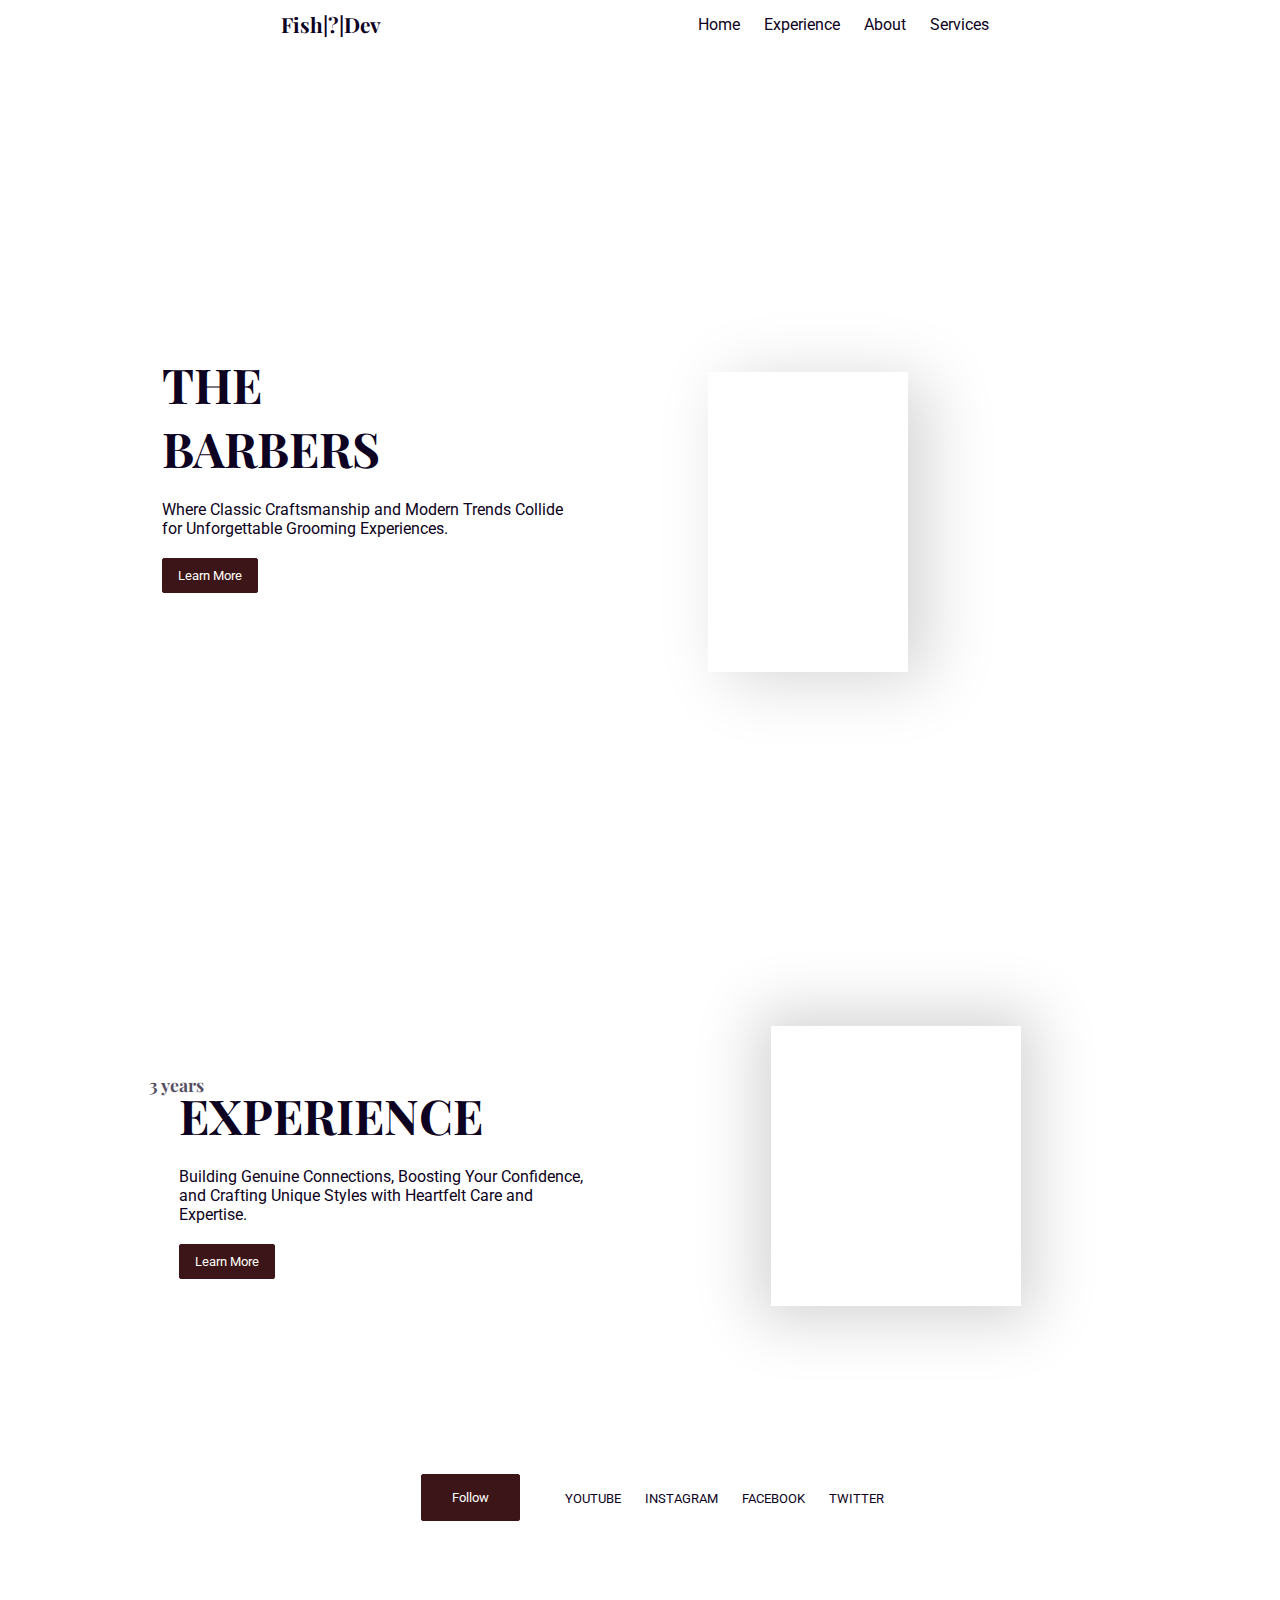
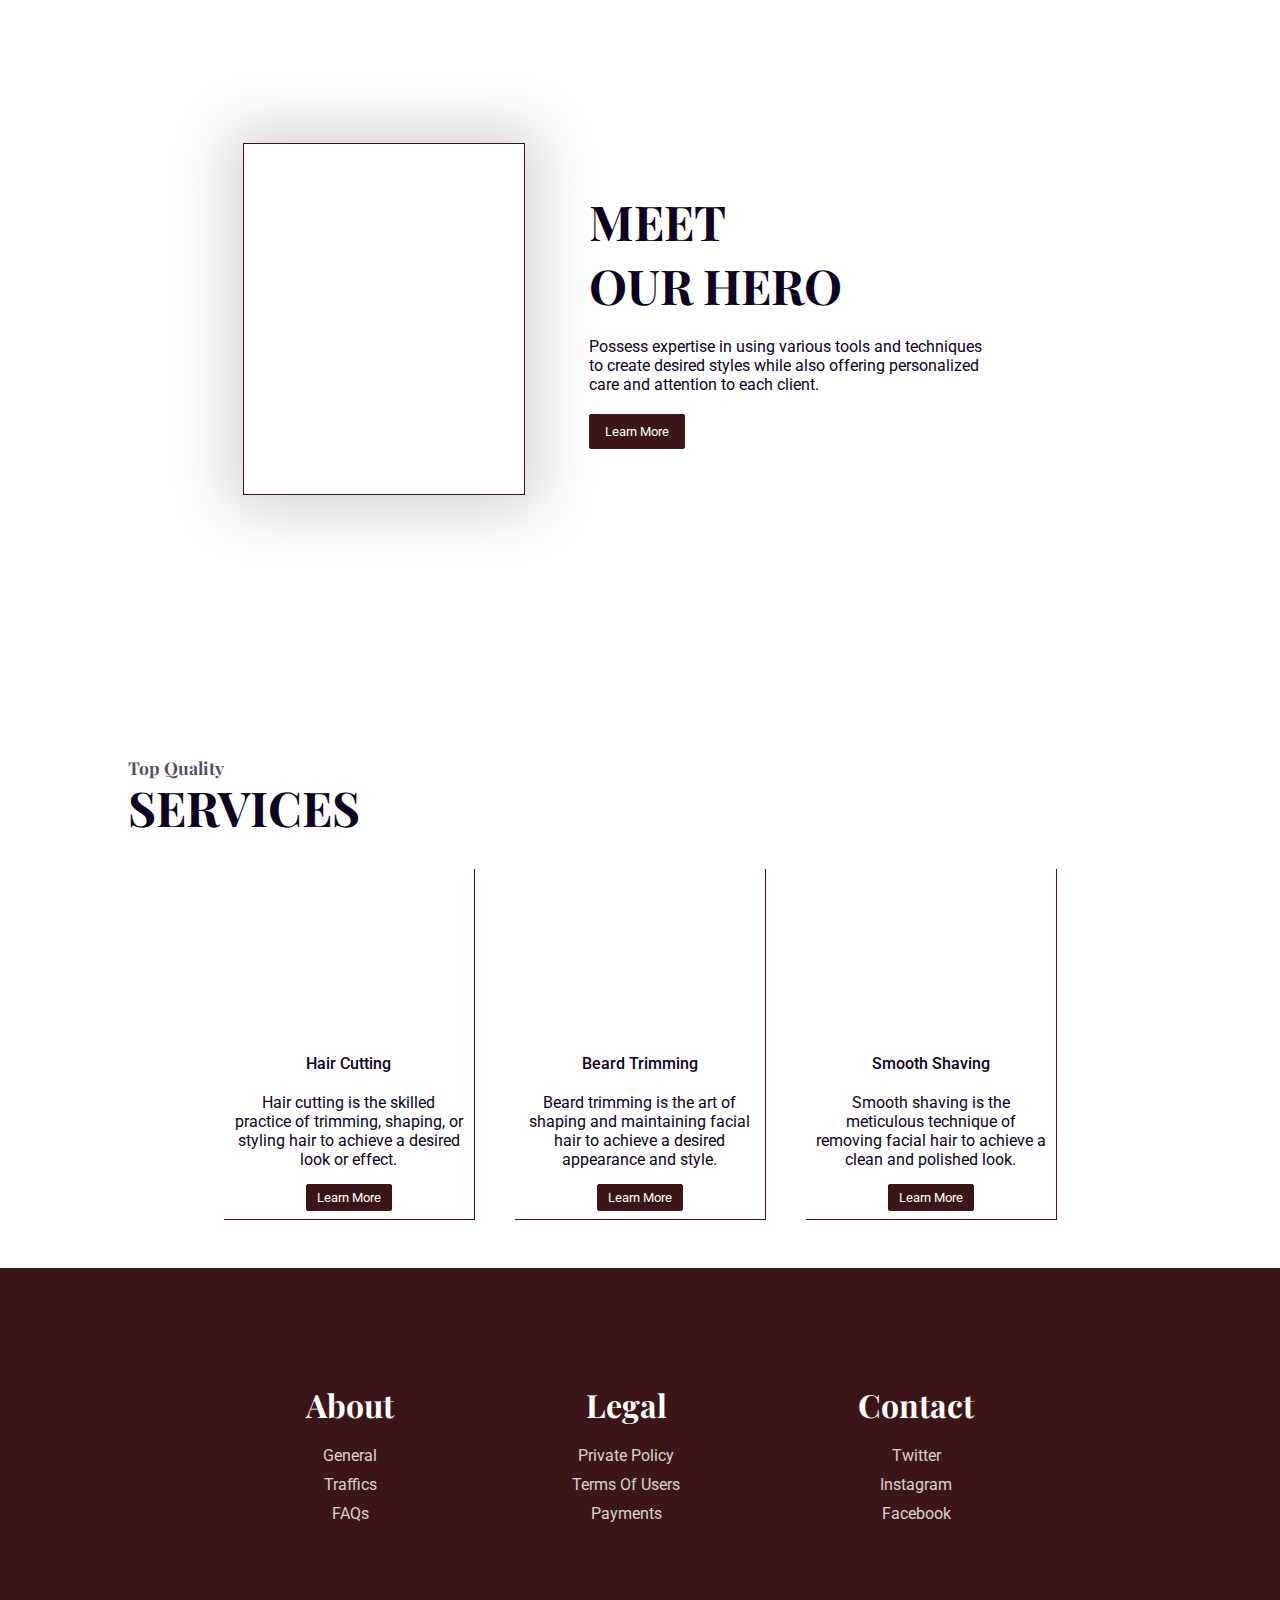
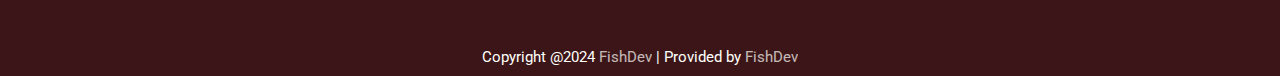
<file: WEBSITES-No-Javascript/Barbers/index.html>
<!DOCTYPE html>
<html lang="en">
<head>
    <meta charset="UTF-8">
    <meta name="viewport" content="width=device-width, initial-scale=1.0">
    <title>Barbers Serves</title>
    <link rel="stylesheet" href="style.css">
</head>
<body>
    <!-- navigation -->
    <nav class="container">
        <h1 class="logo">Fish|?|Dev</h1>
        <div class="navigation">
            <ul>
                <li><a href="">Home</a></li>
                <li><a href="">Experience</a></li>
                <li><a href="">About</a></li>
                <li><a href="">Services</a></li>
            </ul>
        </div>
    </nav><br>

    <!-- header section -->
    <header class="container">
        <div class="heading-section">
            <h1 class="main-heading">The <br>Barbers</h1>
            <p class="primary-heading">Where Classic Craftsmanship and Modern Trends Collide for Unforgettable Grooming Experiences.</p>
            <button class="style-button">Learn More</button>
        </div>
        <div class="image-section">
            <div class="image image-one"></div>
            <div class="image image-two"></div>
        </div>
    </header><br>

    <!-- experience section -->
    <section class="container experience-section">
        <div class="heading-section">
            <h1 class="main-heading">Experience</h1>
            <p class="primary-heading">Building Genuine Connections, Boosting Your Confidence, and Crafting Unique Styles with Heartfelt Care and Expertise.</p>
            <button class="style-button">Learn More</button>
        </div>
        <div class="image-section">
            <div class="image-experience"></div>
        </div>
    </section><br><br>

    <!-- follow section -->
    <section class="container follow-section">
        <button class="style-button">Follow</button>
        <ul>
            <li><a href="">Youtube</a></li>
            <li><a href="">Instagram</a></li>
            <li><a href="">Facebook</a></li>
            <li><a href="">Twitter</a></li>
        </ul>
    </section><br><br>

    <!-- hero section -->
    <section class="container hero-section">
        <div class="image-section">
            <div class="image-hero"></div>
        </div>
        <div class="heading-section">
            <h1 class="main-heading">Meet<br>Our Hero</h1>
            <div class="primary-heading">Possess expertise in using various tools and techniques to create desired styles while also offering personalized care and attention to each client.</div>
            <button class="style-button">Learn More</button>
        </div>
    </section><br>
    <!-- services section -->
    <section class="services-section container">
        <h1 class="main-heading"><br>Services</h1>
        <div class="services-container">
            <div class="hair-cutting service-card">
                <div class="service-image"></div>
                <div class="what-section">
                    <h2 class="service-title">Hair Cutting</h2>
                    <p class="about-service">Hair cutting is the skilled practice of trimming, shaping, or styling hair to achieve a desired look or effect.</p>
                    <button class="style-button">Learn More</button>
                </div>
            </div>
            <div class="beard-trimming service-card">
                <div class="service-image"></div>
                <div class="what-section">
                    <h2 class="service-title">Beard Trimming</h2>
                    <p class="about-service">Beard trimming is the art of shaping and maintaining facial hair to achieve a desired appearance and style.</p>
                    <button class="style-button">Learn More</button>
                </div>
            </div>
            <div class="smooth-shaving service-card">
                <div class="service-image"></div>
                <div class="what-section">
                    <h2 class="service-title">Smooth Shaving</h2>
                    <p class="about-service">Smooth shaving is the meticulous technique of removing facial hair to achieve a clean and polished look.</p>
                    <button class="style-button">Learn More</button>
                </div>
            </div>
        </div>
    </section><br><br>
    
    <!-- footer section -->
    <footer>
        <div class="container footer-section">
            <div class="about-section section">
                <h1 class="title">About</h1>
                <ul>
                    <li><a href="">General</a></li>
                    <li><a href="">Traffics</a></li>
                    <li><a href="">FAQs</a></li>
                </ul>
            </div>
            <div class="legal-section section">
                <h1 class="title">Legal</h1>
                <ul>
                    <li><a href="">Private Policy</a></li>
                    <li><a href="">Terms Of Users</a></li>
                    <li><a href="">Payments</a></li>
                </ul>
            </div>
            <div class="contact-section section">
                <h1 class="title">Contact</h1>
                <ul>
                    <li><a href="">Twitter</a></li>
                    <li><a href="">Instagram</a></li>
                    <li><a href="">Facebook</a></li>
                </ul>
            </div>
        </div>
        <p class="copyright">Copyright @2024 <span>FishDev</span> | Provided by <span>FishDev</span></p>

    </footer>
    
</body>
</html>
</file>
<file: WEBSITES-No-Javascript/Barbers/style.css>
@import url('https://fonts.googleapis.com/css2?family=Playfair+Display:ital,wght@0,400..900;1,400..900&family=Roboto:ital,wght@0,100;0,300;0,400;0,500;0,700;0,900;1,100;1,300;1,400;1,500;1,700;1,900&display=swap');

:root{
    --primary-font: "Playfair Display", serif;
    --main-font: "Roboto", sans-serif;
    --primary-color: #3C1518;
    --black-shade: #0D0221;
    --white-shade: #FFFFFA;
}

*{
    margin: 0px;
    padding: 0px;
    font-family: var(--main-font);
    color: var(--black-shade);
}

.container{
    width: 100%;
    margin: 0px auto;
    padding: 0px .5rem;
}

.style-button{
    padding: 9px 15px;
    border-radius: 2px;
    border: 1px var(--primary-color) solid;
    background-color: var(--primary-color);
    color: var(--white-shade);
    cursor: pointer;
}

/* navigation */
nav{
margin: 0px;
height: 3rem;
display: flex;
justify-content: space-around;
align-items: center;
}

nav .logo{
    font-family: var(--primary-font);
    font-weight: 700;
    font-size: 1.3rem;
}

nav .navigation ul{
    list-style: none;
}

nav .navigation ul li{
    display: inline;
    margin: 0px 10px;
}

nav .navigation ul li a{
    text-decoration: none;
}

/* header section */
header{
    height: 90vh;
    display: flex;
    justify-content: space-evenly;
    align-items: center;
}

.heading-section{
    width: 50%;
}

.main-heading{
    font-family: var(--primary-font);
    font-weight: 700;
    font-size: 3rem;
    text-transform: uppercase;
    line-height: 4rem;
}

.heading-section .primary-heading{
    width: 80%;
    font-weight: 400;
    margin: 20px 0px;
}

header .image-section{
    width: 40%;
    display: flex;
    position: relative;
}
header .image-section .image{
    width: 200px;
    height: 300px;
    background-size: cover;
    background-position: center;
}

header .image-section .image-one{
    position: absolute;
    left: 150px;
    top: -50px;
    background-image: url("https://images.unsplash.com/photo-1542403333-cd6d9707fa36?q=80&w=1887&auto=format&fit=crop&ixlib=rb-4.0.3&ixid=M3wxMjA3fDB8MHxwaG90by1wYWdlfHx8fGVufDB8fHx8fA%3D%3D");

}

header .image-section .image-two{
    position: relative;
    top: 50px;
    background-image: url("https://images.unsplash.com/photo-1484515991647-c5760fcecfc7?q=80&w=1949&auto=format&fit=crop&ixlib=rb-4.0.3&ixid=M3wxMjA3fDB8MHxwaG90by1wYWdlfHx8fGVufDB8fHx8fA%3D%3D");
    background-size: 150%;
    background-position: bottom;
    box-shadow: 20px 8px 63px 0px rgba(0,0,0,0.167);
}

/* experience section */
.experience-section{
    display: flex;
    justify-content:center;
    align-items: center;
    height: 60vh;
}

.experience-section .heading-section .main-heading::before{
    content: "3 years";
    display: block;
    font-size: 1.1rem;
    height: 30px;
    text-transform: lowercase;
    opacity: .7;
    position: relative;
    left: -30px;
}

.experience-section .image-section{
    width: 40%;
    display: flex;
    justify-content: center;
}

.experience-section .image-section .image-experience{
    width: 250px;
    height: 280px;
    background-image: url("https://images.unsplash.com/photo-1553521041-d168abd31de3?q=80&w=1964&auto=format&fit=crop&ixlib=rb-4.0.3&ixid=M3wxMjA3fDB8MHxwaG90by1wYWdlfHx8fGVufDB8fHx8fA%3D%3D");
    background-size: cover;
    background-position: center;
    box-shadow: 0px 0px 57px 15px rgba(0,0,0,0.167);
}

/* follow section */
.follow-section{
    display: flex;
    justify-content: center;
    align-items: center;
}

.follow-section .style-button{
    padding: 15px 30px;
    margin: 0px 35px;
    font-size: .8rem;
}

.follow-section ul{
    list-style: none;
}

.follow-section ul li{
    display: inline;
    font-size: .8rem;
    text-transform: uppercase;
    margin: 0px 10px;
}

.follow-section ul li a{
    text-decoration: none;
    cursor: pointer;
}

/* hero section */
.hero-section{
    display: flex;
    justify-content: center;
    align-items: center;
    height: 80vh;
}

.hero-section .image-section{
    width: 40%;
    display: flex;
    justify-content: center;
    align-items: center;
}

.hero-section .image-section .image-hero{
    width: 280px;
    height: 350px;
    border: 1px var(--primary-color) solid;
    background-image: url("https://images.unsplash.com/photo-1580518337843-f959e992563b?q=80&w=1887&auto=format&fit=crop&ixlib=rb-4.0.3&ixid=M3wxMjA3fDB8MHxwaG90by1wYWdlfHx8fGVufDB8fHx8fA%3D%3D");
    background-size: cover;
    background-position: center;
    box-shadow: 0px 0px 57px 15px rgba(0, 0, 0, 0.167);
}

/* services section */

.services-section .main-heading::before{
    content: "Top Quality";
    font-size: 1.1rem;
    text-transform: capitalize;
    position: relative;
    top: 25px;
    opacity: .7;
}

.services-section .main-heading{
    margin-bottom: 20px;
}

.services-section .services-container{
    display: flex;
    flex-wrap: wrap;
    justify-content: center;
    align-items: center;
}

.services-section .services-container .service-card{
    width: 250px;
    height: 350px;
    border: 1px var(--primary-color) solid;
    border-top: none;
    border-left: none;
    margin: 10px 20px;
}

.services-section .services-container .service-card .service-image{
    width: 100%;
    height: 50%;
    background-position: center;
    background-size: cover;
}

.services-section .services-container .service-card .what-section{
    display: flex;
    flex-direction: column;
    align-items: center;
    text-align: center;
}

.services-section .services-container .service-card .what-section .service-title{
    font-size: 1rem;
    font-weight: 500;
    margin-top: 10px;
}

.services-section .services-container .service-card .what-section .about-service{
    padding: 20px 10px 15px;
}

.services-section .services-container .service-card .what-section button{
    padding: 5px 10px;
}

.services-section .services-container .hair-cutting .service-image{
    background-image: url("https://images.unsplash.com/photo-1493256338651-d82f7acb2b38?q=80&w=2070&auto=format&fit=crop&ixlib=rb-4.0.3&ixid=M3wxMjA3fDB8MHxwaG90by1wYWdlfHx8fGVufDB8fHx8fA%3D%3D");
}

.services-section .services-container .beard-trimming .service-image{
    background-image: url("https://images.unsplash.com/photo-1503951914875-452162b0f3f1?q=80&w=2070&auto=format&fit=crop&ixlib=rb-4.0.3&ixid=M3wxMjA3fDB8MHxwaG90by1wYWdlfHx8fGVufDB8fHx8fA%3D%3D");
}

.services-section .services-container .smooth-shaving .service-image{
    background-image: url("https://images.unsplash.com/photo-1653875700329-a7c8aca94c95?q=80&w=1887&auto=format&fit=crop&ixlib=rb-4.0.3&ixid=M3wxMjA3fDB8MHxwaG90by1wYWdlfHx8fGVufDB8fHx8fA%3D%3D");

}

/* footer section */

footer{
    background-color: var(--primary-color);
}

footer .footer-section{
    display: flex;
    justify-content: space-evenly;
    align-items: center;
    height: 40vh;
    padding-bottom: 20px;
}

footer .footer-section .section .title{
    color: var(--white-shade);
    margin: 20px 0px;
    font-family: var(--primary-font);
    text-align: center;
}

footer .footer-section .section ul{
    width: 100%;
    text-align: center;
    list-style: none;
}

footer .footer-section .section ul li{
    margin: 10px 0px;
}

footer .footer-section .section ul li a{
    text-decoration: none;
    color: var(--white-shade);
    opacity: .8;
}

footer .copyright{
    color: var(--white-shade);
    text-align: center;
    padding-bottom: 10px;
    font-size: 15px;
}

footer .copyright span{
    color: var(--white-shade);
    opacity:.7;
}

/* responsiveness */
@media only screen and (max-width: 1440px){
    .container{
        max-width: 1024px;
    }
}

@media only screen and (max-width: 1024px){
    .container{
        max-width: 768px;
    }
    /* header section */
    header .image-section .image{
        width: 180px;
        height: 250px;
    }

}

@media only screen and (max-width: 768px){
    .container{
        max-width: 425px;
    }
    .style-button{
        font-size: 8px;
        padding: 5px 8px;
    }
    /* header section */
    header{
        flex-direction: column;
    }
    .heading-section{
        width: 100%;
        text-align: center;
    }
    .main-heading{
        font-size: 2rem;
        line-height: 2rem;
    }
    .heading-section .primary-heading{
        width: 100%;
        text-align: center;
        margin: 7.5px 0px;
        font-size: .8rem;
    }
    header .image-section{
        width: 100%;
        justify-content: center;
    }
    header .image-section .image{
        width: 120px;
        height: 190px;
        margin: 0px 10px;
    }
    header .image-section .image-one{
        position: relative;
        left: 0px;
        top: 0px;    
    }
    header .image-section .image-two{
        position: relative;
        top: 0px;
        left: 0px;
        box-shadow: none;
    }
    /* experience section */
    .experience-section .heading-section{
        display: flex;
        flex-direction: column;
        align-items: center;
    }
    .experience-section .heading-section .main-heading::before{
        font-size: 1rem;
        height: 25px;
        left: 0px;

    }
    .experience-section .heading-section .primary-heading{
        margin: 30px 0px;
        width: 95%;
    }
    /* hero section */
    .hero-section .heading-section{
        display: flex;
        flex-direction: column;
        align-items: center;
    }
    .hero-section .heading-section .main-heading::before{
        font-size: 1rem;
        height: 25px;
    }
    .hero-section .heading-section .primary-heading{
        margin: 30px 0px;
        width: 95%;
    }
    /* service section */
    .services-section .main-heading{
        text-align: center;
    }
    .services-section .main-heading::before{
        font-size: 1rem;
        top: 5px;
        opacity: .7;
    }
    /* footer section */
    footer .footer-section{
        flex-direction: column;
        height: auto;
        background-color: var(--primary-color);
        padding-bottom: 20px;
    }
    
}

@media only screen and (max-width: 425px) {
    .container{
        min-width: 375px;
    }
    /* navigation */
    nav{
        flex-direction: column;
    }
    nav .logo{
        margin-bottom: 5px;
        font-size: 1rem;
    }
    nav .navigation{
        font-size: .7rem;
    }
    /* header section */
    .main-heading{
        font-size: 1.5rem;
        line-height: 1.3rem;
    }
    .heading-section .primary-heading{
        font-size: .5rem;
    }
    /* service section */
    .services-section .main-heading::before{
        top: -2px;
    }

}
</file>
